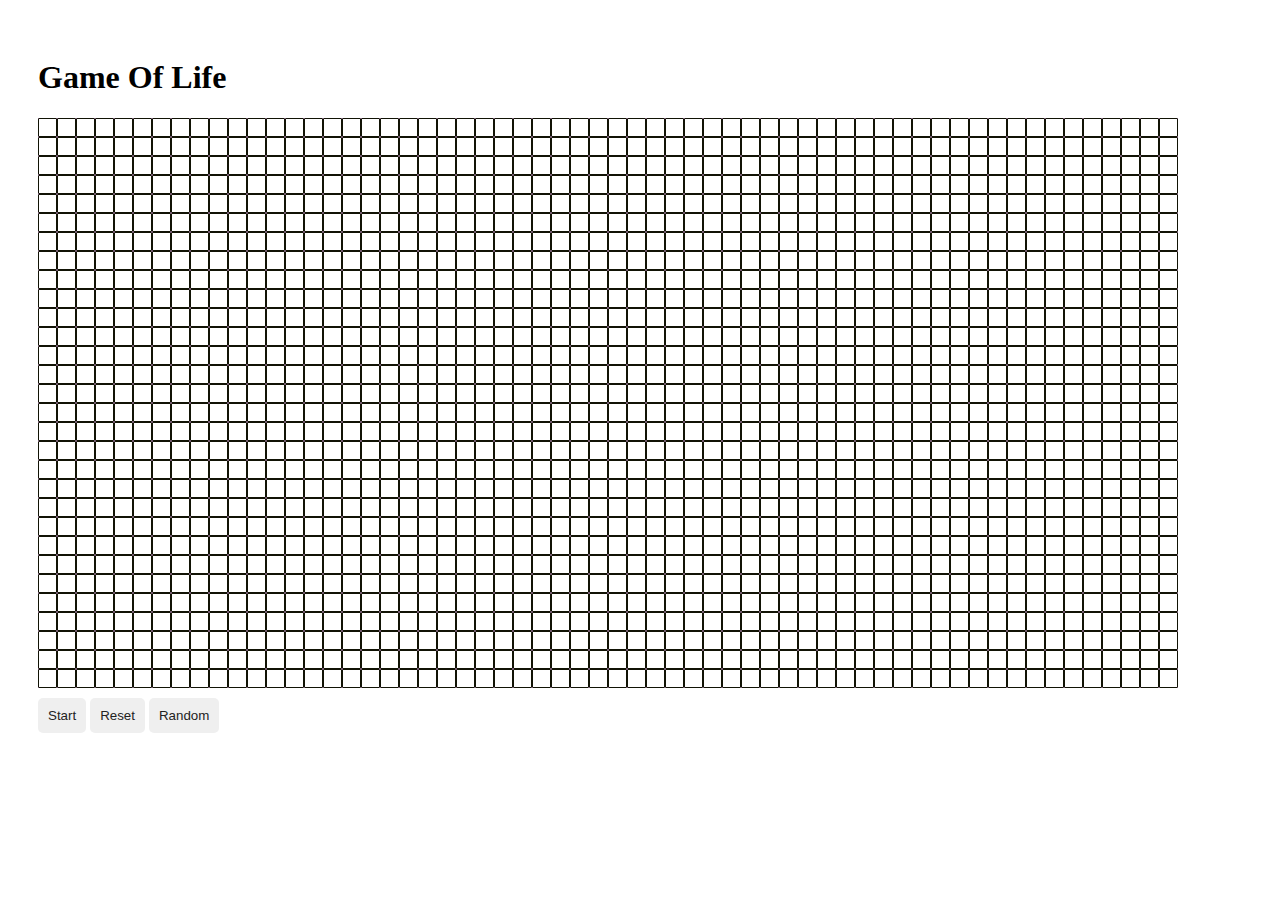
<file: js-training-assignments/Conway's game of Life/index.html>
<!DOCTYPE html>
<html lang="en">
<head>
    <meta charset="UTF-8">
    <meta http-equiv="X-UA-Compatible" content="IE=edge">
    <meta name="viewport" content="width=device-width, initial-scale=1.0">
    <title>Game of life</title>
    <link rel="stylesheet" href="sketch.css">
</head>
<body>
    <div><h1>Game Of Life</h1></div>
    <div id="gridContainer">

    </div>

    <div class="controls">
        <button id="start"><span>Start</span></button>
        <button id="reset"><span>Reset</span></button>
        <button id="random"><span>Random</span></button>
    </div>
    <script src="logic.js"></script>
</body>
</html>
</file>
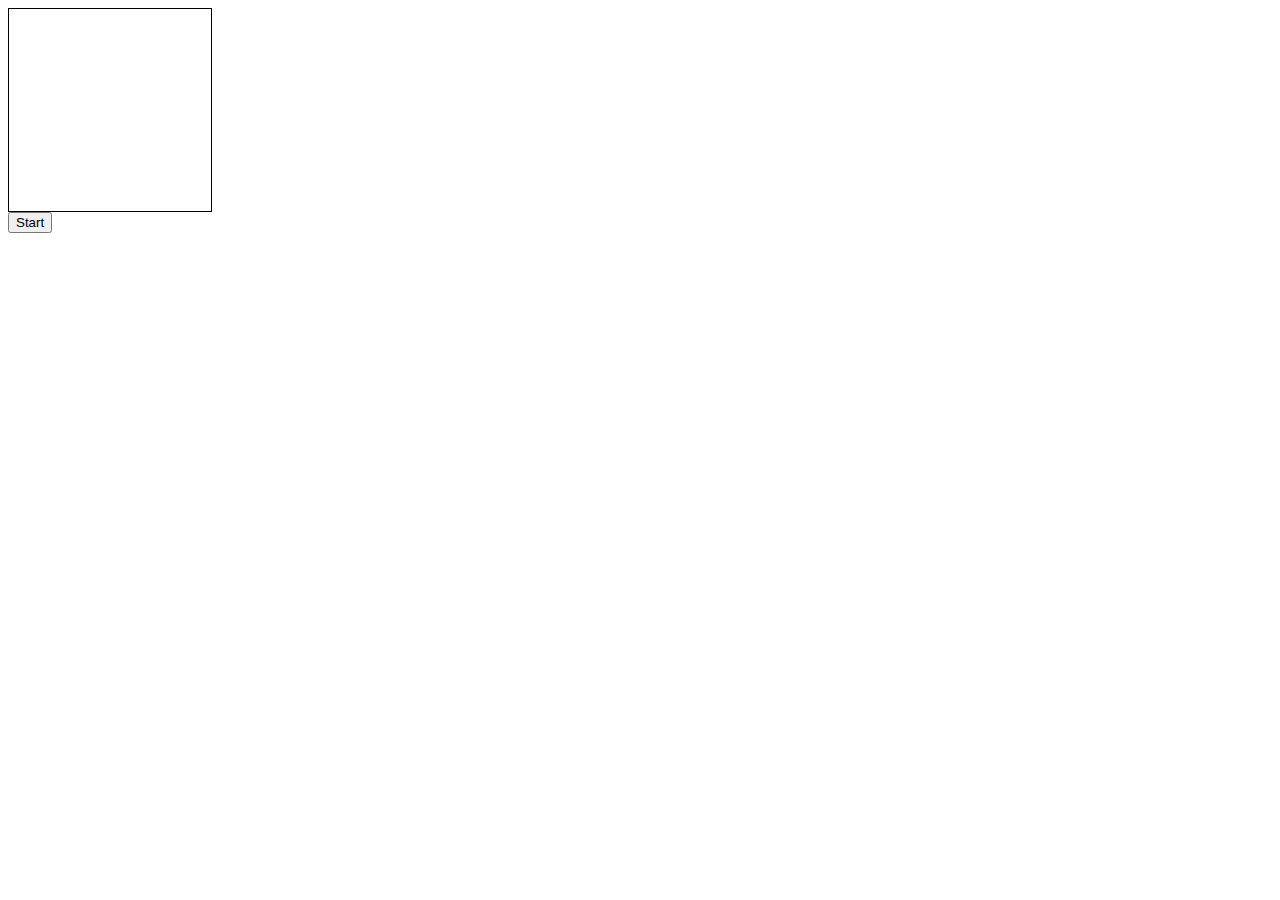
<file: js-training-assignments/Conways/index.html>
<html>
  <head>
    <title>game of life</title>
    <style>
      .cell {
        width: 8px;
        height: 8px;
        border: 1px;
      }
      .filled {
        background-color: black;
      }
      .empty {
        background-color: white;
      }
    </style>
  </head>
  <body>
    <table id="field" style="border: 1px solid black"></table>
    <button id="btn">Start</button>
    <script>
      var size = 50;
      var htmlElements;
      var cells;
      var EMPTY = 0;
      var ALIVE = 1;

      function createField() {
        htmlElements = [];
        cells = [];
        var table = document.getElementById('field');
        for (var y = 0; y < size; y++) {
          var tr = document.createElement('tr');
          var tdElements = [];
          cells.push(new Array(size).fill(EMPTY));
          htmlElements.push(tdElements);
          table.appendChild(tr);
          for (var x = 0; x < size; x++) {
            var td = document.createElement('td');
            tdElements.push(td);
            tr.appendChild(td);
          }
        }
      }

      function draw() {
        for (var y = 0; y < size; y++) {
          for (var x = 0; x < size; x++) {
            htmlElements[y][x].setAttribute('class', 'cell ' + (cells[y][x] == 1 ? 'filled' : 'empty'));
          }
        }
      }

      function countNeibhours(x, y) {
        var count = 0;
        for (dy = -1; dy <= 1; dy++) {
          for (dx = -1; dx <= 1; dx++) {
            var nx = (x + dx + size) % size, ny = (y + dy + size) % size;
            count = count + cells[ny][nx];
          }
        }
        return count - cells[y][x];
      }

  function newGeneration() {
        var newCells = [];
        for (var i = 0; i < size; i++) {
          newCells.push(new Array(size).fill(EMPTY));
        }
        for (var y = 0; y < size; y++) {
          for (var x = 0; x < size; x++) {
            var neibhours = countNeibhours(x, y);
            if (cells[y][x] == EMPTY && neibhours == 3) {
              newCells[y][x] = ALIVE;
            }
            if (cells[y][x] == ALIVE && (neibhours == 2 || neibhours == 3)) {
              newCells[y][x] = ALIVE;
            }
          }
        }
        cells = newCells;
        draw();
      }
      createField();
      function myFunc(){
      function init() {
        
        for (var i = 0; i < Math.floor(size * size * 0.3); i++) {
          var x, y;
          do {
            x = Math.floor(Math.random() * size), y = Math.floor(Math.random() * size);
            if (cells[y][x] == EMPTY) {
              cells[y][x] = ALIVE;
              break;
            }
          } while (true);
        }
        draw();
        setInterval(newGeneration, 100);
      }

      init();
    }
    var bt = document.getElementById('btn');
    bt.addEventListener('click',myFunc);

    </script>
  </body>
</html>
</file>
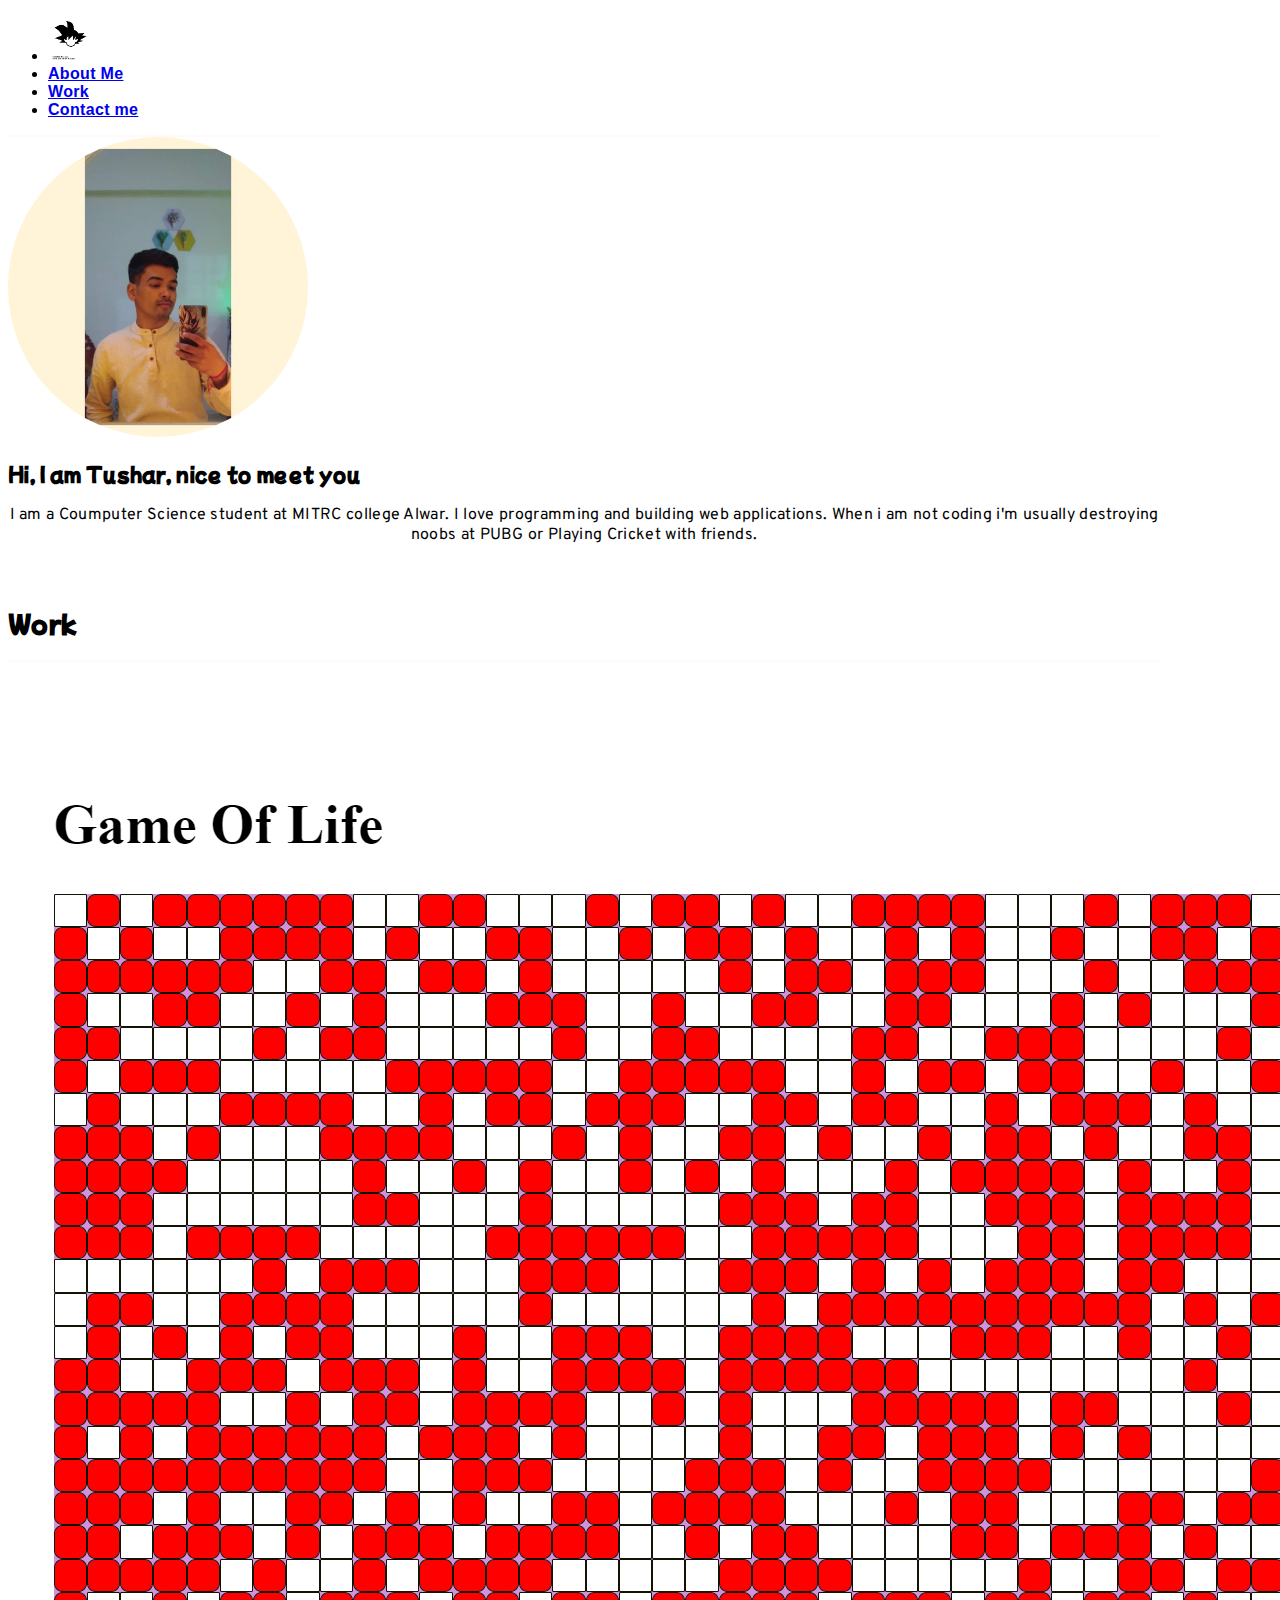
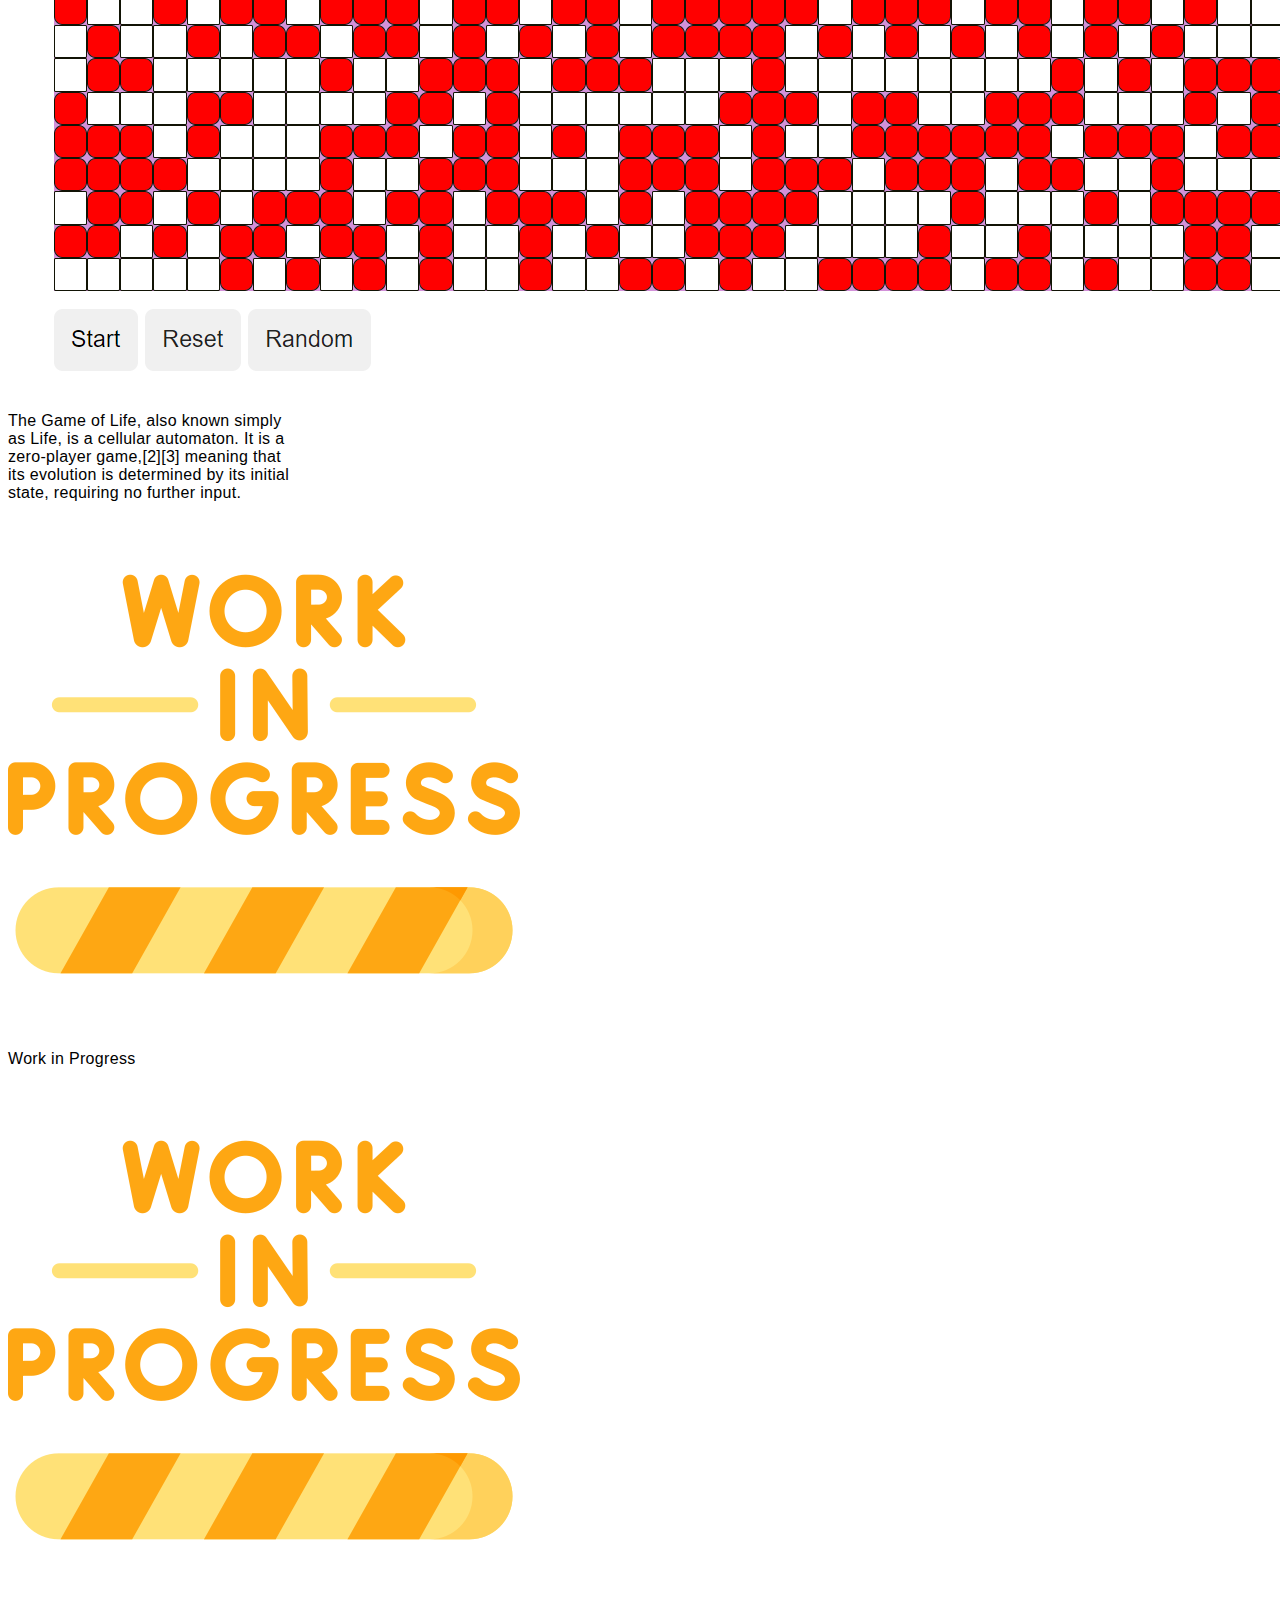
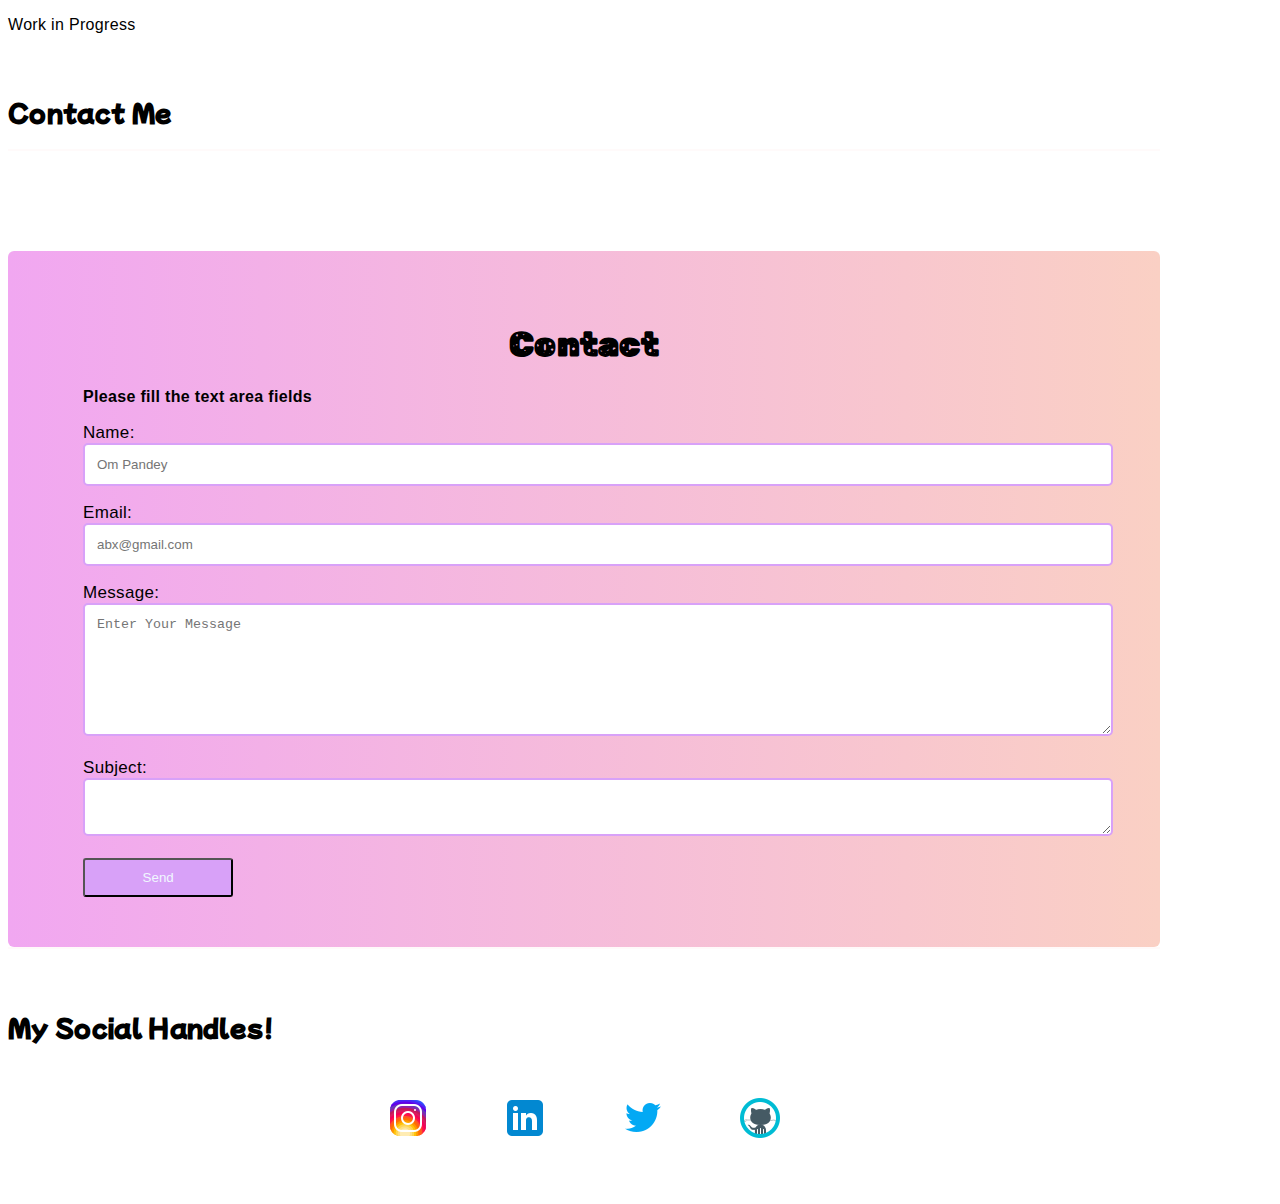
<file: js-training-assignments/myBLog/index.html>
<!doctype html>
<html lang="en">
  <head>
    <meta charset="utf-8">
    <meta name="viewport" content="width=device-width, initial-scale=1">
    <title>My Portfolio</title>
    <link rel="preconnect" href="https://fonts.googleapis.com">
<link rel="preconnect" href="https://fonts.gstatic.com" crossorigin>
<link href="https://fonts.googleapis.com/css2?family=Arima:wght@100;300&family=Bebas+Neue&family=Rubik+Moonrocks&display=swap" rel="stylesheet">

<link rel="preconnect" href="https://fonts.googleapis.com">
<link rel="preconnect" href="https://fonts.gstatic.com" crossorigin>
<link href="https://fonts.googleapis.com/css2?family=Arima:wght@100;300&family=Ibarra+Real+Nova&display=swap" rel="stylesheet">

<link rel="preconnect" href="https://fonts.googleapis.com">
<link rel="preconnect" href="https://fonts.gstatic.com" crossorigin>
<link href="https://fonts.googleapis.com/css2?family=Rubik+Moonrocks&display=swap" rel="stylesheet">

<link rel="preconnect" href="https://fonts.googleapis.com">
<link rel="preconnect" href="https://fonts.gstatic.com" crossorigin>
<link href="https://fonts.googleapis.com/css2?family=Arima:wght@100;300&family=Mochiy+Pop+One&family=Overpass:wght@300&display=swap" rel="stylesheet">


    <link href="https://cdn.jsdelivr.net/npm/bootstrap@5.2.0/dist/css/bootstrap.min.css" rel="stylesheet" integrity="sha384-gH2yIJqKdNHPEq0n4Mqa/HGKIhSkIHeL5AyhkYV8i59U5AR6csBvApHHNl/vI1Bx" crossorigin="anonymous">
    <link rel="stylesheet" href="style.css"> 
</head>
  <body>
    <div class="container d-flex flex-column">
        <nav class="nv" id="headnav">
        <ul class="nav justify-content-center p-3 night-fade-gradient">
            <li class="nav-item">
                <a  href="#"><img src="logo.png" alt="" class="logo"></a>
              </li>
            <li class="nav-item">
              <a class="nav-link active text-light btn" aria-current="page" href="#">About Me</a>
            </li>
            <li class="nav-item">
              <a class="nav-link text-light btn" href="#work">Work</a>
            </li>
            <li class="nav-item">
              <a class="nav-link text-light btn" href="#contact">Contact me</a>
            </li>
            
          </ul>
    </nav>

   
       <div class="container d-flex justify-content-center mt-5 p-4">
            <img src="pic.jpg" alt="" class="pic img-fluid">
        </div>
        <div class="container mt-5">
            <h3 class="text-light text-center ">Hi, I am Tushar, nice to meet you</h3>
            <p class="text-light text-center about pt-5 fs-4">I am a Coumputer Science student at MITRC college Alwar.
               I love programming and building web applications. When i am not coding i'm usually
               destroying noobs at PUBG or Playing Cricket with friends.
            </p>
        </div>

<section id="work">
   <div class="container mt-5 mb-5 work d-flex justify-content-center nv"><h2 class="text-light">Work</h2></div>

      <div class="container h-400 d-flex justify-content-center mt-5 mb-5">
        <div class="me-5">
          <div class="card" style="width: 18rem;">
            <img src="slide1.png" class="card-img-top" alt="...">
            <div class="card-body">
              <p class="card-text">The Game of Life, also known simply as Life, is a cellular automaton.  It is a zero-player game,[2][3] meaning that its evolution is determined by its initial state, requiring no further input.</p>
            </div>
          </div>
        </div>
        <div class="me-5">
          <div class="card" style="width: 18rem;">
            <img src="slide2.png" class="card-img-top" alt="...">
            <div class="card-body">
              <p class="card-text">Work in Progress</p>
            </div>
          </div>
        </div>
        <div>
          <div class="card" style="width: 18rem;">
            <img src="slide2.png" class="card-img-top" alt="...">
            <div class="card-body">
              <p class="card-text">Work in Progress</p>
            </div>
          </div>
        </div>
       
        <div>
      </div>
    </section>


    <section id="contact">
    <div class="container mt-5 work d-flex justify-content-center nv"><h2 class="text-light">Contact Me</h2></div>

    
      <div class="container d-flex justify-content-center nv pb-5">
      <div class="Main_form mb-5">
        <form action="">
            <h1 class="pb-2">Contact</h1>
            <h2>Please fill the text area fields</h2>
            <p>Name: <input type="text" name="name" placeholder="Om Pandey"></p>
            <p>Email: <input type="email" name="email" id="email" placeholder="abx@gmail.com"></p>
            <p>Message: <textarea name="message" id="message" cols="50" rows="7" placeholder="Enter Your Message"></textarea></p>
            <p>Subject: <textarea name="sub" id="sub" cols="50" rows="2"></textarea></p>
            <input type="submit" value="Send">
        </form>
      </div>
      </div>

    </section>
    <section id="social">
      <div class="container mt-5 work d-flex justify-content-center"><h2 class="text-light">My Social Handles!</h2></div>
    </section>

    <section>
      <footer>
        <div class="links">
          <a class="foot" href="https://www.instagram.com/tushar._.saini._/?hl=en"><img src="./icons/insta.png" alt=""></a>
          <a class="foot" href="https://www.linkedin.com/in/tusharsaini2255/"> <img src="./icons/linkedin.png" alt=""></a>
          <a class="foot" href="#"> <img src="./icons/twitter.png" alt=""></a>
          <a class="foot" href="https://github.com/GoodGuyTushar"><img src="./icons/github.png" alt=""></a>
      </div>
      </footer>
    </section>



    <script src="https://cdn.jsdelivr.net/npm/bootstrap@5.2.0/dist/js/bootstrap.bundle.min.js" integrity="sha384-A3rJD856KowSb7dwlZdYEkO39Gagi7vIsF0jrRAoQmDKKtQBHUuLZ9AsSv4jD4Xa" crossorigin="anonymous"></script>
    <script src="https://cdn.jsdelivr.net/npm/@popperjs/core@2.11.5/dist/umd/popper.min.js" integrity="sha384-Xe+8cL9oJa6tN/veChSP7q+mnSPaj5Bcu9mPX5F5xIGE0DVittaqT5lorf0EI7Vk" crossorigin="anonymous"></script>
<script src="https://cdn.jsdelivr.net/npm/bootstrap@5.2.0/dist/js/bootstrap.min.js" integrity="sha384-ODmDIVzN+pFdexxHEHFBQH3/9/vQ9uori45z4JjnFsRydbmQbmL5t1tQ0culUzyK" crossorigin="anonymous"></script>
  </body>
</html>
</file>
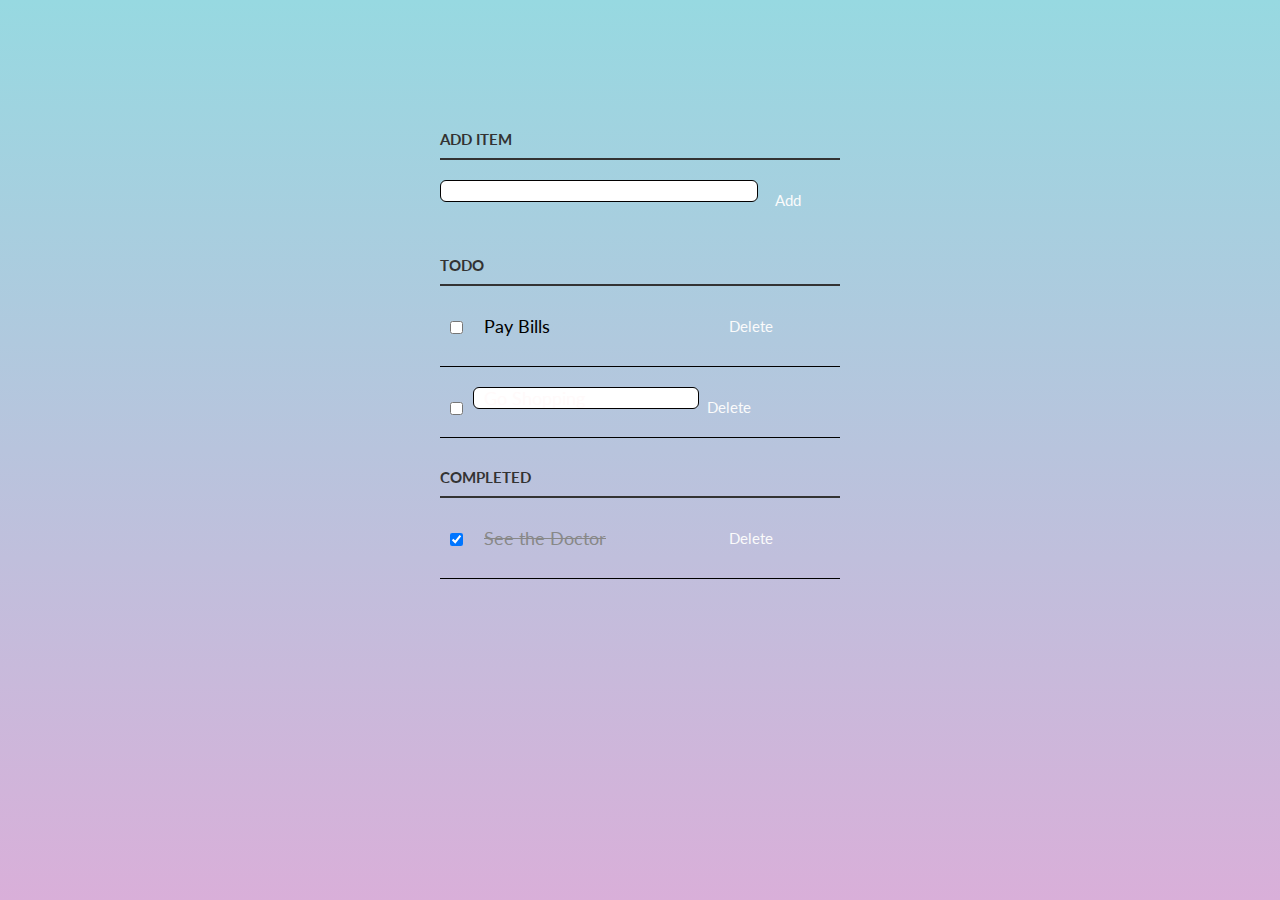
<file: js-training-assignments/Vanilla js TodoList/index.html>
<html>
  <head>
    <title>Todo App</title>
    <link href='https://fonts.googleapis.com/css?family=Lato:300,400,700' rel='stylesheet' type='text/css'>
    <link rel="stylesheet" href="style.css" type="text/css" media="screen" charset="utf-8">    
  </head>
  <body>
    <div class="container">
      <p>
        <label for="new-task">Add Item</label>
        <input id="new-task" type="text">
        <button>Add</button>
      </p>
      
      <h3>Todo</h3>
      <ul id="incomplete-tasks">
        <li>
          <input type="checkbox">
          <label>Pay Bills</label>
          <input type="text">
          
          <button class="delete">Delete</button>
        </li>
        <li class="editMode">
          <input type="checkbox">
          <label>Go Shopping</label>
          <input type="text" value="Go Shopping">
          
          <button class="delete">Delete</button>
        </li>
      </ul>
      
      <h3>Completed</h3>
      <ul id="completed-tasks">
        <li>
          <input type="checkbox" checked="">
          <label>See the Doctor</label>
          <input type="text">
          
          <button class="delete">Delete</button>
        </li>
      </ul>
    </div>

    <script src="sketch.js"></script>
  </body>
</html>
</file>
<file: js-training-assignments/Conway's game of Life/sketch.css>
body{
    padding: 30px;
}
#gridContainer{
    padding-bottom: 10px;
}
table{
    background-color: #d291d9;
    border-spacing: 0;
}
td{
    border: 1px solid #111305;
    border-radius: 1px;
    width: 15px;
    height: 15px;
}
span{
    color: #222;
}

#start,
#reset,
#random {
    padding: .75em;
    border-radius: 5px;
    border: none;    
   
}
td.dead {
    background-color: white;
}

td.live {
    background-color: red;
    border-radius: 5px;
}
</file>
<file: js-training-assignments/myBLog/style.css>
body{
   /* background: rgb(2,0,36);
background: linear-gradient(90deg, rgba(2,0,36,1) 0%, rgba(9,101,121,1) 47%, rgba(9,126,123,1) 55%, rgba(0,212,255,1) 100%);
  height: 500px;*/
    background-repeat: no-repeat;
    background-attachment: fixed;
    background-size: cover;
    background-position: top;
    background-image:url(http://bit.ly/2gPLxZ4);
    width: 100%;
    height: 100%;
    font-family: Arial, Helvetica;
    letter-spacing: 0.02em;
     font-weight: 400;
    -webkit-font-smoothing: antialiased;   
}

@media(min-width: 576px){
    .container{
        max-width: 540px;
    }
}
@media(min-width: 768px){
    .container{
        max-width: 720px;
    }
}
@media(min-width: 992px){
    .container{
        max-width: 960px;
    }
}

@media(min-width: 1200px){
    .container{
        max-width: 1152px;
    }
}

.pic{
    clip-path: circle(50% at 50% 50%);
  height:300px;
  width:300px;

}
h2{

    font-family: 'Mochiy Pop One', sans-serif;
}
h3{
    font-family: 'Mochiy Pop One', sans-serif;
}
.about{
    
    text-align: justify;
    text-align: center;
   
    font-family: 'Overpass', sans-serif;
}
.logo{
    height: 45px;
    width: 45px;
}
.nv{
    
    border-bottom: 2px solid snow;
}
.slide{
    height: 450px;
    width: 700px;
}
.work{
    margin-top: 60px;
    margin-bottom: 50px;
}

.btn{
    font-weight: 600;
    cursor: pointer;
    transition: all .3s ease;
}
.btn:hover{
    background: transparent;
    
    color: rgb(213, 128, 235)
}

.card:hover{
    transform: scale(1.05);
 box-shadow: 0 10px 20px rgba(0,0,0,.12), 0 4px 8px rgba(0,0,0,.06);
 transition: all .3s ease;
}
.Main_form{
   
    background-image: linear-gradient(to right,#f1a7f1,#fad0c4);
    border-radius: 6px;
    font-family: 'Gill Sans', 'Gill Sans MT', Calibri, 'Trebuchet MS', sans-serif;
    margin-top: 100px;
    font-size: 17px;
    padding-left: 75px;
    padding-right: 75px;
    padding-top: 50px;
    padding-bottom: 50px;
}
.Main_form h1{
    font-family: 'Rubik Moonrocks', Helvetica, sans-serif;
    font-weight: 650;
    text-align: center;
}
.Main_form h2{
    font-family: Arial, Helvetica, sans-serif;
    font-weight: 600;
    font-size: medium;
}
.Main_form input[type="text"],
input[type="email"],
textarea{
    width: 100%;
    padding: 12px;
    border: 2px solid rgb(216, 161, 248);
    border-radius: 5px;
}
.Main_form input[type="submit"]{
    border-radius: 3px;
    background-color: rgb(216, 161, 248);
    color: aliceblue;
    padding: 10px 18px ;
    width: 15%;
    cursor: pointer;
}
.foot:hover{
 transform: scale(1.05);
 box-shadow: 0 10px 20px rgba(0,0,0,.12), 0 4px 8px rgba(0,0,0,.06);
 transition: all .3s ease;
}
footer{
    display: flex;
    justify-content: center;
    max-height: 400px;
}
.links{
    width: 400px;
    display: flex;
    justify-content: space-between;
    margin-bottom: 50px;

}
</file>
<file: js-training-assignments/Vanilla js TodoList/style.css>
/* Basic Style */
body {
    /*background-color: #0093E9;
    background-image: linear-gradient(160deg, #0093E9 0%, #80D0C7 100%);*/
    background-color: #D9AFD9;
    background-image: linear-gradient(0deg, #D9AFD9 0%, #97D9E1 100%);
            

    
    font-family: Lato, sans-serif;
  }
  .container {
    display: block;
    width: 400px;
    margin: 100px auto 0;
  }
  ul {
    margin: 0;
    padding: 0;
  }
  li * {
    float: left;
  }
  li, h3 {
    clear:both;
    list-style:none;
  }
  input, button {
    outline: none;
  }
  button {
    background: none;
    border: 0px;
    color: rgb(251, 251, 251);
    font-size: 15px;
    width: 60px;
    margin: 10px 0 0;
    font-family: Lato, sans-serif;
    cursor: pointer;
  }
  button:hover {
    color: #333;
  }
  /* Heading */
  h3,
  label[for='new-task'] {
    color: #333;
    font-weight: 700;
    font-size: 15px;
    border-bottom: 2px solid #333;
    padding: 30px 0 10px;
    margin: 0;
    text-transform: uppercase;
  }
  input[type="text"] {
    margin: 0;
    font-size: 18px;
    line-height: 18px;
    height: 18px;
    padding: 10px;
    border: 1px solid rgb(2, 1, 1);
    background: #fff;
    border-radius: 6px;
    font-family: Lato, sans-serif;
    color: snow;
  }
  input[type="text"]:focus {
    color: #333;
  }
  
  /* New Task */
  label[for='new-task'] {
    display: block;
    margin: 0 0 20px;
  }
  input#new-task {
    float: left;
    width: 318px;
  }
  p > button:hover {
    color: #0FC57C;
  }
  
  /* Task list */
  li {
    overflow: hidden;
    padding: 20px 0;
    border-bottom: 1px solid black;
  }
  li > input[type="checkbox"] {
    margin: 0 10px;
    position: relative;
    top: 15px;
  }
  li > label {
    font-size: 18px;
    line-height: 40px;
    width: 237px;
    padding: 0 0 0 11px;
  }
  li >  input[type="text"] {
    width: 226px;
  }
  li > .delete:hover {
    color: #CF2323;
  }
  
  /* Completed */
  #completed-tasks label {
    text-decoration: line-through;
    color: #888;
  }
  
  /* Edit Task */
  ul li input[type=text] {
    display:none;
  }
  
  ul li.editMode input[type=text] {
    display:block;
  }
  
  ul li.editMode label {
    display:none;
  }
</file>
